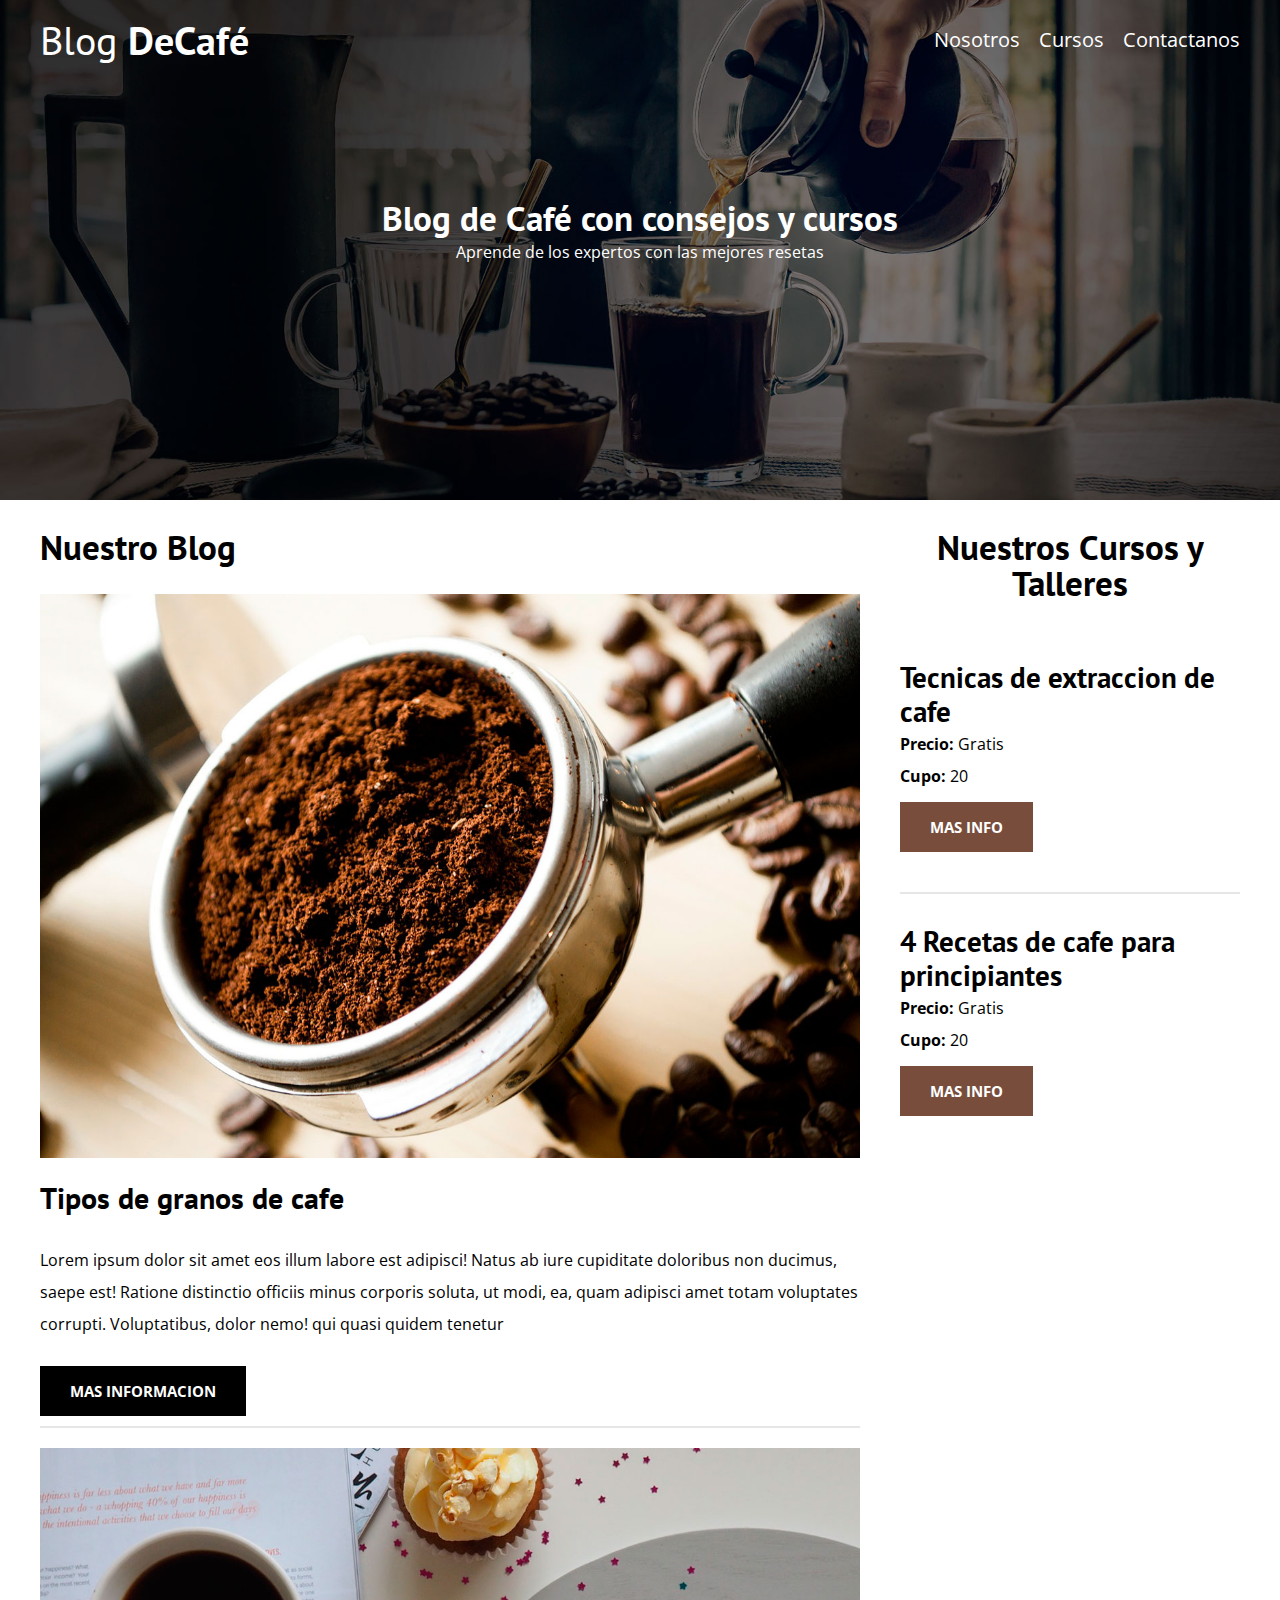
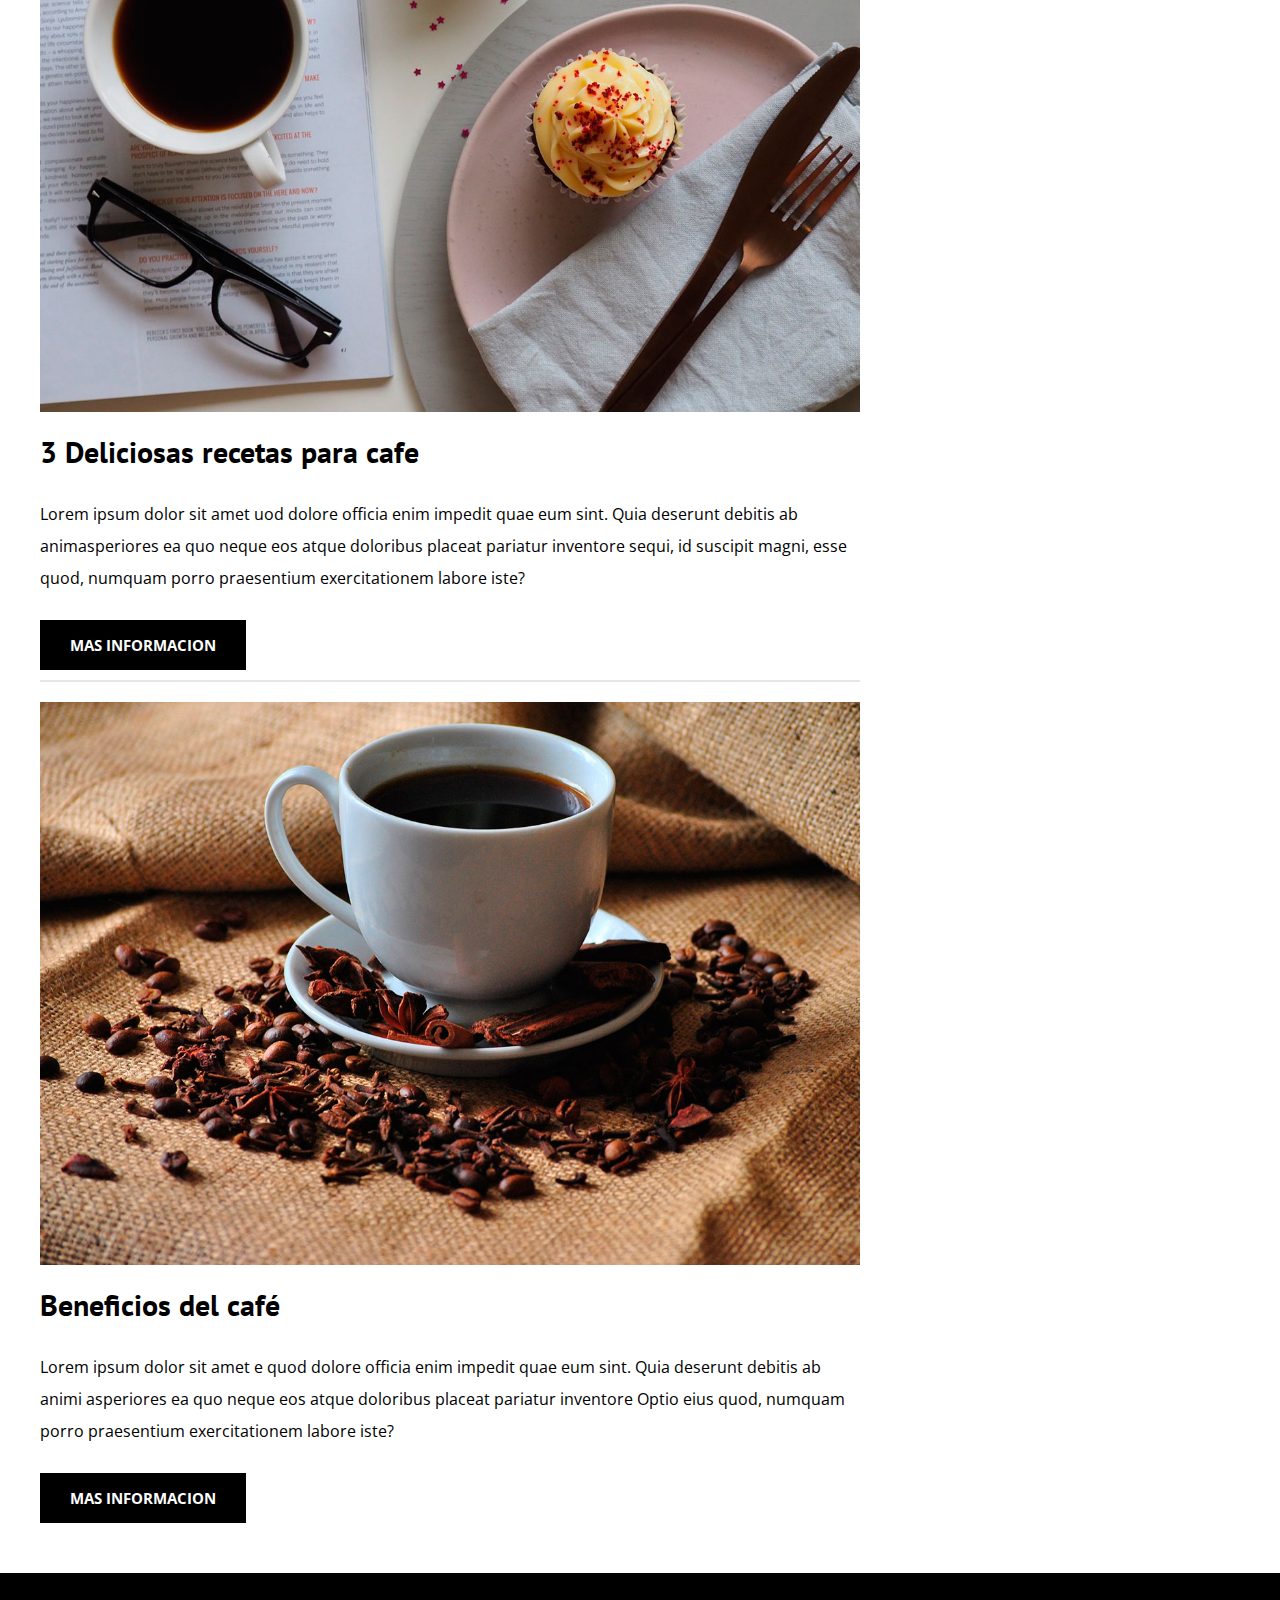
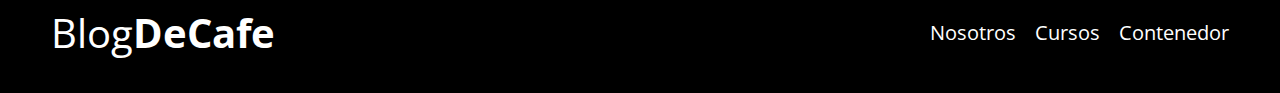
<file: index.html>
<!DOCTYPE html>
<html lang="en">

<head>
    <meta charset="UTF-8">
    <meta name="viewport" content="width=device-width, initial-scale=1.0">
    <meta http-equiv="X-UA-Compatible" content="ie=edge">
    <title>Blog de Café</title>
    <link href="https://fonts.googleapis.com/css2?family=Open+Sans:wght@300&family=PT+Sans:ital,wght@0,400;1,700&display=swap" rel="stylesheet">
    <link rel="stylesheet" href="css/normalize.css">
    <link rel="stylesheet" href="css/estilos.css">
</head>

<body>
    <header class="site-header">
        <div class="contenedor">
            <div class="barra">
                <a href="/">
                    <h1 class="no-margin">Blog <span>DeCafé</span></h1>
                </a>
                <nav class="navegacion">
                    <a href="nosotros.html">Nosotros</a>
                    <a href="cursos.html">Cursos</a>
                    <a href="contacto.html">Contactanos</a>
                </nav>
            </div>
            <div class="texto-header centrar-texto">
                <h2 class="no-margin">Blog de Café con consejos y cursos</h2>
                <p class="no-margin">Aprende de los expertos con las mejores resetas</p>
            </div>
        </div>
    </header>
    <div class="contenido-principal contenedor">
        <main class="blog">
            <h2>Nuestro Blog</h2>
            <article class="entrada-blog">
                <div class="imagen">
                    <img src="img/blog1.jpg" alt="imagen-blog">
                </div>
                <div class="contenido-blog">
                    <h3 class="no-margin">Tipos de granos de cafe</h3>
                    <p>Lorem ipsum dolor sit amet eos illum labore est adipisci! Natus ab iure cupiditate doloribus non ducimus, saepe est! Ratione distinctio officiis minus corporis soluta, ut modi, ea, quam adipisci amet totam voluptates corrupti. Voluptatibus,
                        dolor nemo! qui quasi quidem tenetur</p>
                    <a href="entrada.html" class="boton boton-primario">Mas informacion</a>
                </div>

            </article>
            <article class="entrada-blog">
                <div class="imagen">
                    <img src="img/blog2.jpg" alt="imagen-blog">
                </div>
                <div class="contenido-blog">
                    <h3 class="no-margin">3 Deliciosas recetas para cafe</h3>
                    <p>Lorem ipsum dolor sit amet uod dolore officia enim impedit quae eum sint. Quia deserunt debitis ab animasperiores ea quo neque eos atque doloribus placeat pariatur inventore sequi, id suscipit magni, esse quod, numquam porro praesentium
                        exercitationem labore iste?</p>
                    <a href="entrada.html" class="boton boton-primario">Mas informacion</a>
                </div>

            </article>
            <article class="entrada-blog">
                <div class="imagen">
                    <img src="img/blog3.jpg" alt="imagen-blog">
                </div>
                <div class="contenido-blog">
                    <h3 class="no-margin">Beneficios del café</h3>
                    <p>Lorem ipsum dolor sit amet e quod dolore officia enim impedit quae eum sint. Quia deserunt debitis ab animi asperiores ea quo neque eos atque doloribus placeat pariatur inventore Optio eius quod, numquam porro praesentium exercitationem
                        labore iste?</p>
                    <a href="entrada.html" class="boton boton-primario">Mas informacion</a>
                </div>

            </article>
        </main>
        <aside class="cursos">
            <h2 class="centrar-texto">Nuestros Cursos y Talleres</h2>
            <ul class="cursos-lista">
                <li class="curso">
                    <h4 class="no-margin">Tecnicas de extraccion de cafe</h3>
                        <p class="no-margin">Precio: <span>Gratis</span></p>
                        <p class="no-margin">Cupo: <span>20</span></p>
                        <a href="cursos.html" class="boton boton-secundario">Mas info</a>
                </li>
                <li class="curso">
                    <h4 class="no-margin">4 Recetas de cafe para principiantes</h3>
                        <p class="no-margin">Precio: <span>Gratis</span></p>
                        <p class="no-margin">Cupo: <span>20</span></p>
                        <a href="cursos.html" class="boton boton-secundario">Mas info</a>
                </li>
            </ul>
        </aside>
    </div>
    <footer class="site-footer">
        <div class="contenedor">
            <div class="barra">
                <p class="no-margin centrar-texto">Blog<span>DeCafe</span></p>
                <nav class="navegacion">
                    <a href="nosotros.html">Nosotros</a>
                    <a href="cursos.html">Cursos</a>
                    <a href="contacto.html">Contenedor</a>
                </nav>
            </div>
        </div>
    </footer>
</body>

</html>
</file>
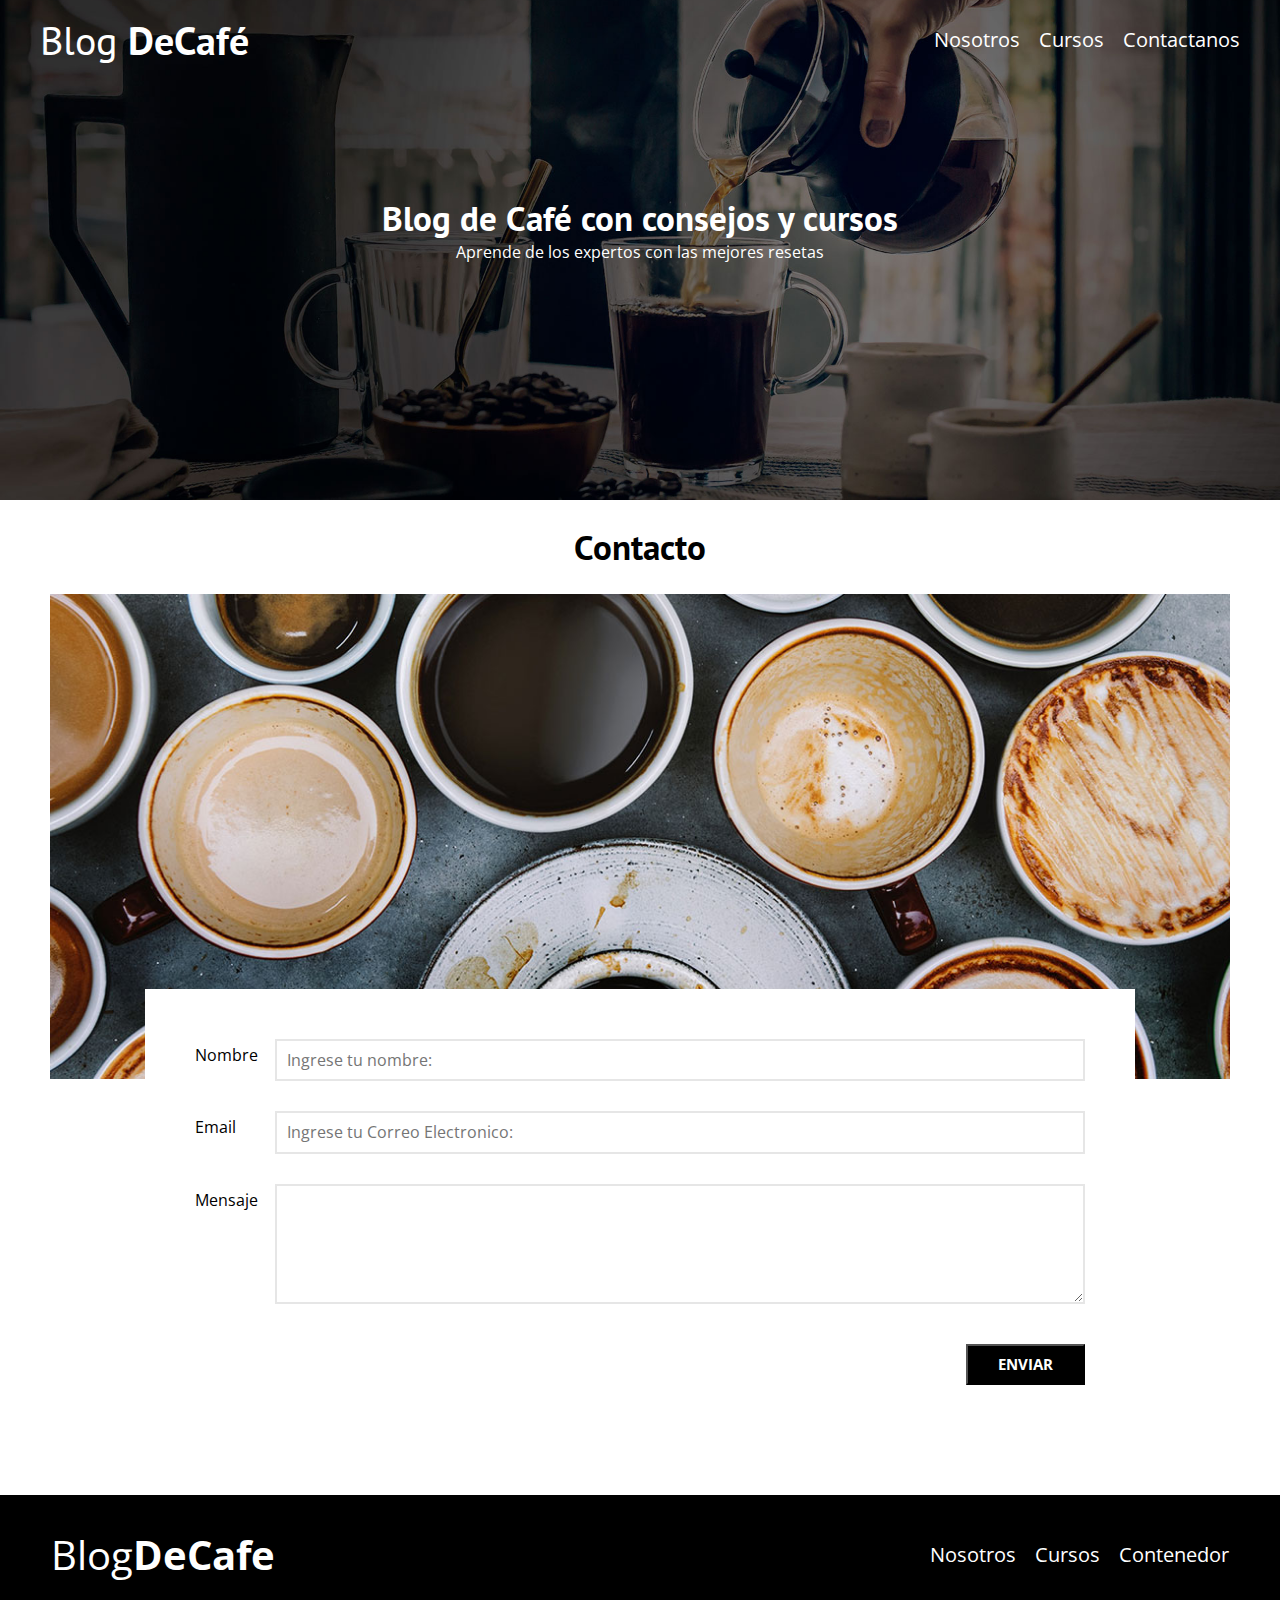
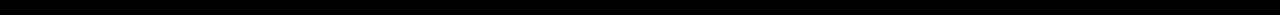
<file: contacto.html>
<!DOCTYPE html>
<html lang="en">

<head>
    <meta charset="UTF-8">
    <meta name="viewport" content="width=device-width, initial-scale=1.0">
    <meta http-equiv="X-UA-Compatible" content="ie=edge">
    <title>Blog de Café</title>
    <link href="https://fonts.googleapis.com/css2?family=Open+Sans:wght@300&family=PT+Sans:ital,wght@0,400;1,700&display=swap" rel="stylesheet">
    <link rel="stylesheet" href="css/normalize.css">
    <link rel="stylesheet" href="css/estilos.css">
</head>

<body>
    <header class="site-header">
        <div class="contenedor">
            <div class="barra">
                <a href="/">
                    <h1 class="no-margin">Blog <span>DeCafé</span></h1>
                </a>
                <nav class="navegacion">
                    <a href="nosotros.html">Nosotros</a>
                    <a href="cursos.html">Cursos</a>
                    <a href="contacto.html">Contactanos</a>
                </nav>
            </div>
            <div class="texto-header centrar-texto">
                <h2 class="no-margin">Blog de Café con consejos y cursos</h2>
                <p class="no-margin">Aprende de los expertos con las mejores resetas</p>
            </div>
        </div>
    </header>
    <main class="contenedor">
        <h2 class="centrar-texto">Contacto</h2>
        <div class="grid centrar-columnas">
            <div class="columna-12">
                <img src="img/contacto.jpg" alt="">
            </div>
            <div class="columna-10 formulario-contacto">
                <form action="@">
                    <div class="campo">
                        <label for="name">Nombre</label>
                        <input type="text" placeholder="Ingrese tu nombre:" id="name">
                    </div>
                    <div class="campo">
                        <label for="email">Email</label>
                        <input type="email" placeholder="Ingrese tu Correo Electronico:" id="email">
                    </div>
                    <div class="campo mensaje">
                        <label for="mensjae">Mensaje</label>
                        <textarea id="mensaje"></textarea>
                    </div>
                    <div class="campo enviar">
                        <input type="submit" name="enviar" value="Enviar" class="boton boton-primario">
                    </div>
                </form>
            </div>
        </div>
    </main>
    <footer class="site-footer">
        <div class="contenedor">
            <div class="barra">
                <p class="no-margin centrar-texto">Blog<span>DeCafe</span></p>
                <nav class="navegacion">
                    <a href="nosotros.html">Nosotros</a>
                    <a href="cursos.html">Cursos</a>
                    <a href="contacto.html">Contenedor</a>
                </nav>
            </div>
        </div>
    </footer>
</body>

</html>
</file>
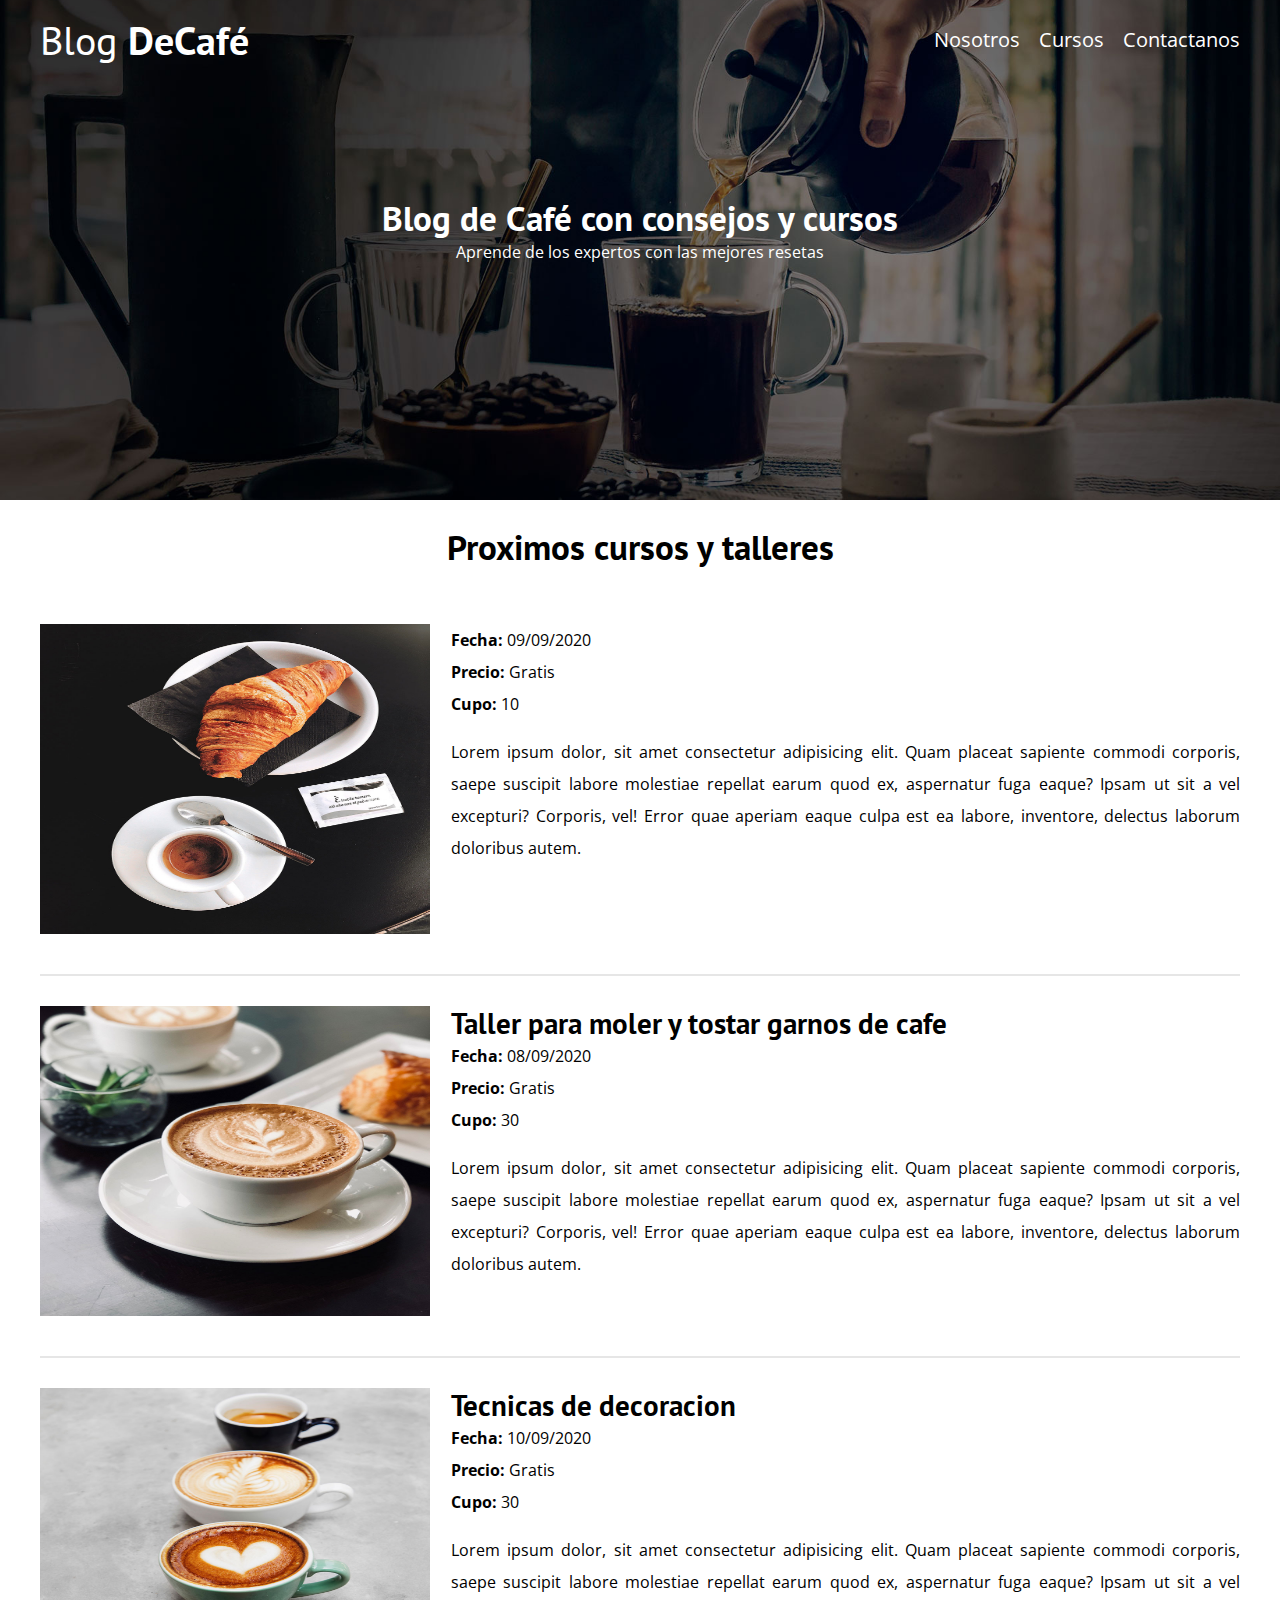
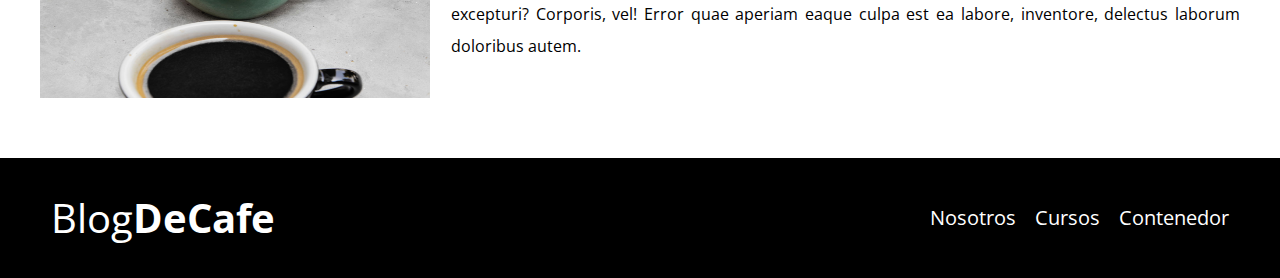
<file: cursos.html>
<!DOCTYPE html>
<html lang="en">

<head>
    <meta charset="UTF-8">
    <meta name="viewport" content="width=device-width, initial-scale=1.0">
    <meta http-equiv="X-UA-Compatible" content="ie=edge">
    <title>Blog de Café</title>
    <link href="https://fonts.googleapis.com/css2?family=Open+Sans:wght@300&family=PT+Sans:ital,wght@0,400;1,700&display=swap" rel="stylesheet">
    <link rel="stylesheet" href="css/normalize.css">
    <link rel="stylesheet" href="css/estilos.css">
</head>

<body>
    <header class="site-header">
        <div class="contenedor">
            <div class="barra">
                <a href="/">
                    <h1 class="no-margin">Blog <span>DeCafé</span></h1>
                </a>
                <nav class="navegacion">
                    <a href="nosotros.html">Nosotros</a>
                    <a href="cursos.html">Cursos</a>
                    <a href="contacto.html">Contactanos</a>
                </nav>
            </div>
            <div class="texto-header centrar-texto">
                <h2 class="no-margin">Blog de Café con consejos y cursos</h2>
                <p class="no-margin">Aprende de los expertos con las mejores resetas</p>
            </div>
        </div>
    </header>
    <main class="contenedor">
        <h2 class="centrar-texto">Proximos cursos y talleres</h2>
        <article class="curso grid">
            <div class="columna-4">
                <img src="img/curso1.jpg" alt="">
            </div>
            <div class="columna-8">
                <h4 class="no-margin"></h4>
                <p class="no-margin">Fecha: <span>09/09/2020</span></p>
                <p class="no-margin">Precio: <span>Gratis</span></p>
                <p class="no-margin">Cupo: <span>10</span></p>
                <p class="descripcion">Lorem ipsum dolor, sit amet consectetur adipisicing elit. Quam placeat sapiente commodi corporis, saepe suscipit labore molestiae repellat earum quod ex, aspernatur fuga eaque? Ipsam ut sit a vel excepturi? Corporis, vel! Error quae aperiam
                    eaque culpa est ea labore, inventore, delectus laborum doloribus autem.</p>
            </div>
        </article>
        <article class="curso grid">
            <div class="columna-4">
                <img src="img/curso2.jpg" alt="">
            </div>
            <div class="columna-8">
                <h4 class="no-margin">Taller para moler y tostar garnos de cafe</h4>
                <p class="no-margin">Fecha: <span>08/09/2020</span></p>
                <p class="no-margin">Precio: <span>Gratis</span></p>
                <p class="no-margin">Cupo: <span>30</span></p>
                <p class="descripcion">Lorem ipsum dolor, sit amet consectetur adipisicing elit. Quam placeat sapiente commodi corporis, saepe suscipit labore molestiae repellat earum quod ex, aspernatur fuga eaque? Ipsam ut sit a vel excepturi? Corporis, vel! Error quae aperiam
                    eaque culpa est ea labore, inventore, delectus laborum doloribus autem.</p>
            </div>
        </article>
        <article class="curso grid">
            <div class="columna-4">
                <img src="img/curso3.jpg" alt="">
            </div>
            <div class="columna-8">
                <h4 class="no-margin">Tecnicas de decoracion</h4>
                <p class="no-margin">Fecha: <span>10/09/2020</span></p>
                <p class="no-margin">Precio: <span>Gratis</span></p>
                <p class="no-margin">Cupo: <span>30</span></p>
                <p class="descripcion">Lorem ipsum dolor, sit amet consectetur adipisicing elit. Quam placeat sapiente commodi corporis, saepe suscipit labore molestiae repellat earum quod ex, aspernatur fuga eaque? Ipsam ut sit a vel excepturi? Corporis, vel! Error quae aperiam
                    eaque culpa est ea labore, inventore, delectus laborum doloribus autem.</p>
            </div>
        </article>
    </main>
    <footer class="site-footer">
        <div class="contenedor">
            <div class="barra">
                <p class="no-margin centrar-texto">Blog<span>DeCafe</span></p>
                <nav class="navegacion">
                    <a href="nosotros.html">Nosotros</a>
                    <a href="cursos.html">Cursos</a>
                    <a href="contacto.html">Contenedor</a>
                </nav>
            </div>
        </div>
    </footer>
</body>

</html>
</file>
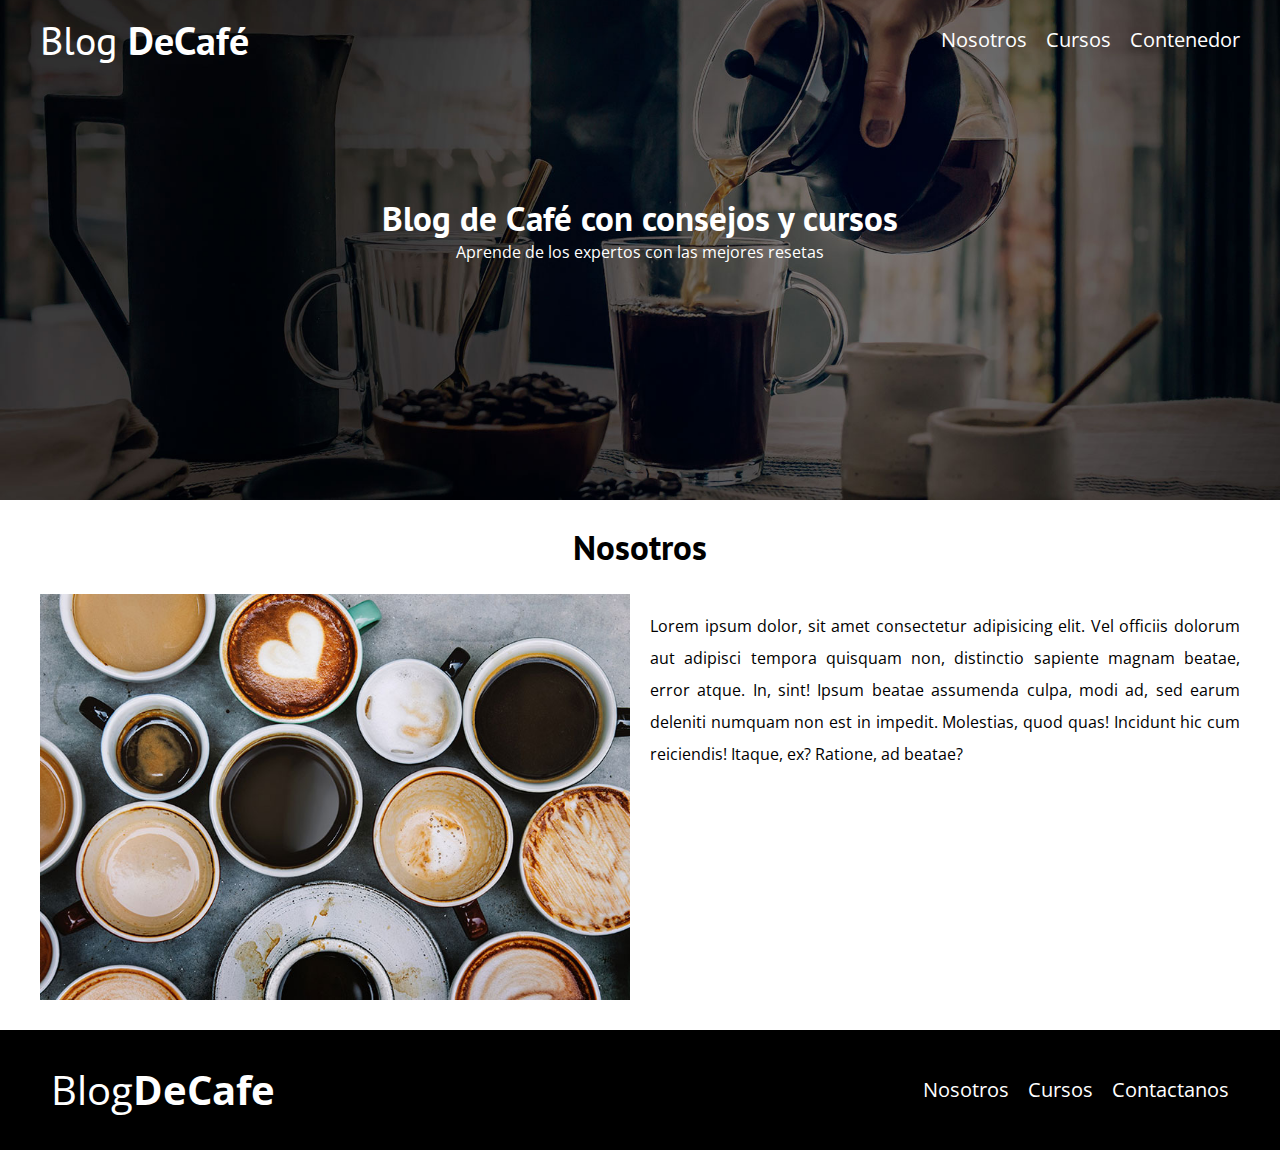
<file: nosotros.html>
<!DOCTYPE html>
<html lang="en">

<head>
    <meta charset="UTF-8">
    <meta name="viewport" content="width=device-width, initial-scale=1.0">
    <meta http-equiv="X-UA-Compatible" content="ie=edge">
    <title>Blog de Café</title>
    <link href="https://fonts.googleapis.com/css2?family=Open+Sans:wght@300&family=PT+Sans:ital,wght@0,400;1,700&display=swap" rel="stylesheet">
    <link rel="stylesheet" href="css/normalize.css">
    <link rel="stylesheet" href="css/estilos.css">
</head>

<body>
    <header class="site-header">
        <div class="contenedor">
            <div class="barra">
                <a href="/">
                    <h1 class="no-margin">Blog <span>DeCafé</span></h1>
                </a>
                <nav class="navegacion">
                    <a href="nosotros.html">Nosotros</a>
                    <a href="cursos.html">Cursos</a>
                    <a href="contacto.html">Contenedor</a>
                </nav>
            </div>
            <div class="texto-header centrar-texto">
                <h2 class="no-margin">Blog de Café con consejos y cursos</h2>
                <p class="no-margin">Aprende de los expertos con las mejores resetas</p>
            </div>
        </div>
    </header>
    <main class="contenedor">
        <h2 class="centrar-texto">Nosotros</h2>
        <div class="grid">
            <div class="columna-6">
                <img src="img/nosotros.jpg" alt="">
            </div>
            <div class="columna-6">
                <p>Lorem ipsum dolor, sit amet consectetur adipisicing elit. Vel officiis dolorum aut adipisci tempora quisquam non, distinctio sapiente magnam beatae, error atque. In, sint! Ipsum beatae assumenda culpa, modi ad, sed earum deleniti numquam
                    non est in impedit. Molestias, quod quas! Incidunt hic cum reiciendis! Itaque, ex? Ratione, ad beatae?</p>
            </div>

        </div>

    </main>
    <footer class="site-footer">
        <div class="contenedor">
            <div class="barra">
                <p class="no-margin centrar-texto">Blog<span>DeCafe</span></p>
                <nav class="navegacion">
                    <a href="nosotros.html">Nosotros</a>
                    <a href="cursos.html">Cursos</a>
                    <a href="contacto.html">Contactanos</a>
                </nav>
            </div>
        </div>
    </footer>
</body>

</html>
</file>
<file: css/estilos.css>
html {
    box-sizing: border-box;
    font-size: 62.5%;
}

*,
*:before,
*:after {
    box-sizing: inherit;
}

body {
    font-family: 'Open Sans', sans-serif;
    font-size: 1.6rem;
    line-height: 2;
}


/* globales */

.contenedor {
    max-width: 1200px;
    margin: 0 auto;
    width: 95%;
}

h1,
h2,
h3,
h4 {
    font-family: 'PT Sans', sans-serif;
}

h1 {
    font-size: 4rem;
}

h2 {
    font-size: 3.5rem;
    line-height: 3.6rem;
}

h3 {
    font-size: 3rem;
}

h4 {
    font-size: 2.9rem;
    line-height: 3.4rem;
}

img {
    max-width: 100%;
}


/* utilizades */

.centrar-texto {
    text-align: center;
}

.no-margin {
    margin: 0;
}


/* botones */

.boton {
    display: block;
    text-align: center;
    padding: 1rem 3rem;
    color: #ffffff;
    text-decoration: none;
    font-weight: 700;
    text-transform: uppercase;
    font-size: 1.5rem;
    margin: 1rem 0;
    flex: 0 0 100%;
}

@media (min-width: 768px) {
    .boton {
        display: inline-block;
        flex: 0 0 auto;
    }
}

.boton-primario {
    background-color: black;
}

.boton:hover {
    cursor: pointer;
    background: gray;
}

.boton-secundario {
    background-color: #784d3c;
}


/* header */

@media (min-width:768px) {
    .barra {
        display: flex;
        justify-content: space-between;
        align-items: center;
    }
}

.site-header {
    background-image: url(../img/banner.jpg);
    background-repeat: no-repeat;
    background-position: center center;
    background-size: cover;
    height: 50rem;
}

.site-header a {
    text-decoration: none;
    color: #ffffff;
}

.site-header h1 {
    text-align: center;
    font-weight: 400;
}

.site-header h1 span {
    font-weight: 700;
}

.navegacion a {
    text-align: center;
    display: block;
    font-size: 2rem;
    color: #ffffff;
    text-decoration: none;
}

@media (min-width: 768px) {
    .navegacion a {
        display: inline;
        margin-right: 1.5rem;
    }
    .navegacion a:last-of-type {
        margin: 0;
    }
}


/* header texto */

.texto-header {
    color: #ffffff;
    margin-top: 5rem;
}

@media (min-width:768px) {
    .texto-header {
        margin-top: 12rem;
    }
}


/* contenido-principal */

.contenido-principal {
    display: flex;
    flex-wrap: wrap;
}

.blog,
.cursos {
    flex: 0 0 100%;
}

.cursos {
    order: -1;
}

@media (min-width: 768px) {
    .contenido-principal {
        justify-content: space-between;
    }
    .blog {
        flex-basis: calc(70% - 2rem);
    }
    .cursos {
        flex-basis: calc(30% - 2rem);
        order: 2;
    }
}


/* opcional */


/* .entrada-blog {
    display: flex;
    justify-content: space-between;
    align-items: center;
}

.entrada-blog .imagen {
    flex: 0 0 calc(45% - 1rem);
}

.entrada-blog .contenido-blog {
    flex: 0 0 calc(55% - 1rem);
} */

.entrada-blog {
    margin-bottom: 2rem;
    border-bottom: 2px solid #e6e6e6;
}

.entrada-blog:last-of-type {
    border: none
}


/* cursos aside */

.cursos-lista {
    padding: 0;
    list-style: none;
}

.curso {
    padding-bottom: 3rem;
    padding-top: 3rem;
    border-bottom: 2px solid #e6e6e6;
}

.curso:last-of-type {
    border: none;
}

.curso p {
    font-weight: 700;
}

.curso p span,
.curso p.descripcion {
    font-weight: 400;
}


/* footer */

.site-footer {
    background-color: #000000;
    padding: 2rem;
    margin-top: 2rem;
}

.site-footer p {
    color: #ffffff;
    font-size: 4rem;
    font-weight: 400;
}

.site-footer p span {
    font-weight: 700;
}


/* nosotros */

@media (min-width: 768px) {
    .grid {
        display: flex;
        justify-content: space-between;
        flex-wrap: wrap;
    }
    .centrar-columnas {
        justify-content: center;
    }
    .columna-6 {
        flex: 0 0 calc(50% - 1rem);
    }
    .grid p {
        text-align: justify;
    }
    .columna-8 {
        flex: 0 0 calc(66.6% - 1rem);
    }
    .columna-4 {
        flex: 0 0 calc(33.3% - 1rem);
    }
    .columna-4 img {
        max-height: 31rem;
        width: 100%;
    }
    .columna-10 {
        flex: 0 0 calc(83.3% - 1rem);
    }
    .columna-12 {
        flex: 0 0 calc(100% - 2rem);
    }
}


/* Contactanos */

.formulario-contacto {
    background-color: #ffffff;
    padding: 5rem;
}

@media (min-width:768px) {
    .formulario-contacto {
        margin-top: -10rem;
    }
}

.formulario-contacto .campo {
    display: flex;
    justify-content: space-between;
    margin-bottom: 3rem;
}

.formulario-contacto .campo label {
    flex: 0 0 8rem;
}

.formulario-contacto .campo input:not([type="submit"]),
.formulario-contacto textarea {
    flex: 1;
    border: 2px solid #e6e6e6;
    padding: 1rem;
}

.formulario-contacto textarea {
    height: 12rem;
}

.formulario-contacto .enviar {
    display: flex;
    justify-content: right;
}
</file>
